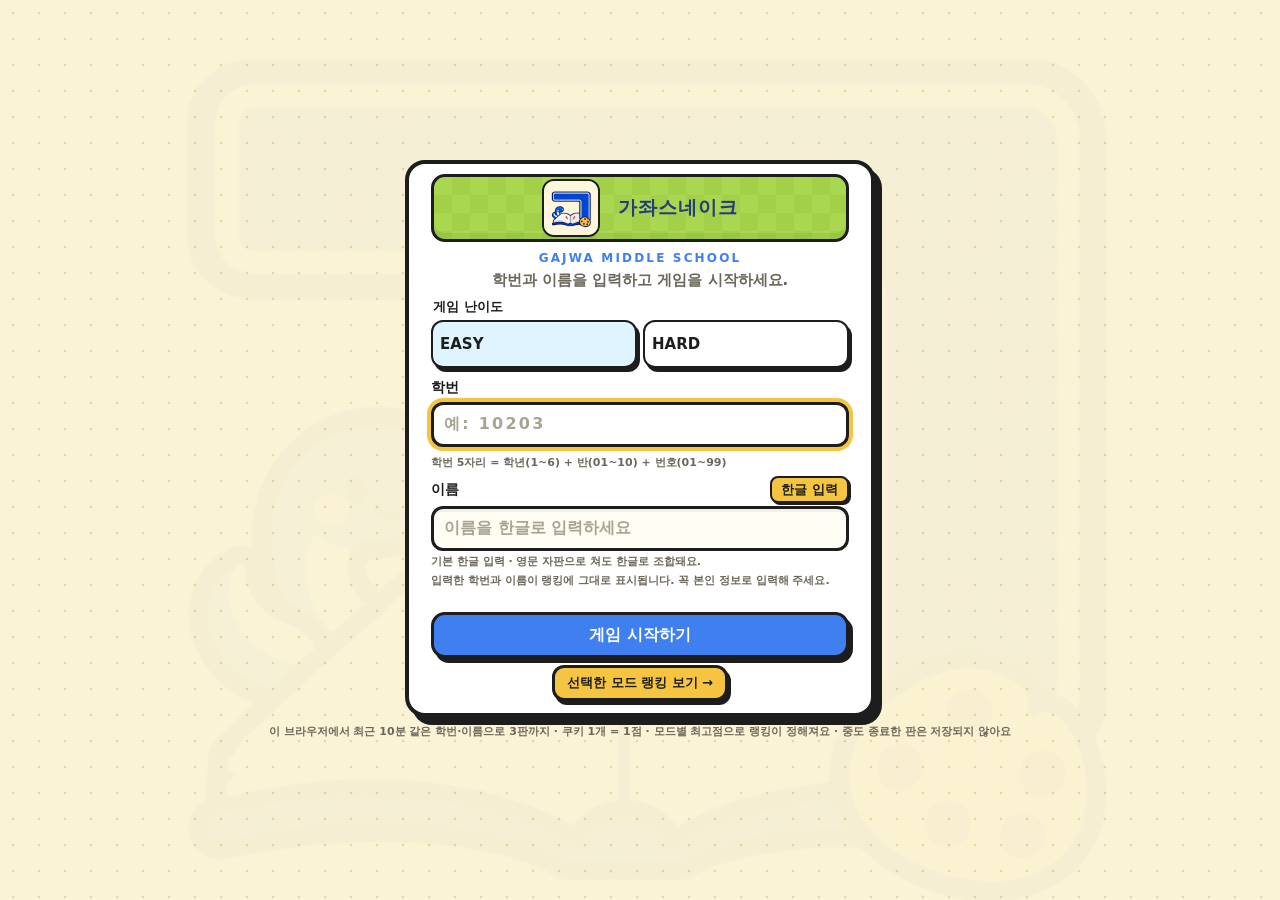
<file: index.html>
<!doctype html>
<html lang="ko">
<head>
<meta charset="utf-8">
<meta name="viewport" content="width=device-width,initial-scale=1">
<meta name="theme-color" content="#4a762c">
<meta name="description" content="가좌중학교 스네이크 게임 입장. 학번과 이름을 입력하세요.">
<title>가좌 스네이크 · 입장</title>
<link rel="icon" href="favicon.svg" type="image/svg+xml">
<link rel="stylesheet" href="style.css?v=20261112-modes6">
</head>
<body class="entry-body">
<main class="entry">
  <section class="entry-card" aria-label="가좌 스네이크 입장">
    <div class="entry-hero" aria-hidden="true">
      <img src="gajwa-cookie-logo-v2.webp" class="hero-emblem" alt="" width="120" height="120">
      <div class="hero-copy"><b>가좌스네이크</b></div>
    </div>
    <span class="eyebrow">GAJWA MIDDLE SCHOOL</span>
    <p class="entry-lead">학번과 이름을 입력하고 게임을 시작하세요.</p>
    <form id="entry-form" novalidate>
      <fieldset class="difficulty-picker">
        <legend>게임 난이도</legend>
        <label class="mode-card easy"><input type="radio" name="gameMode" value="EASY" checked><span><b>EASY</b></span></label>
        <label class="mode-card hard"><input type="radio" name="gameMode" value="HARD"><span><b>HARD</b></span></label>
      </fieldset>
      <label for="student-id">학번</label>
      <input id="student-id" name="studentId" required inputmode="numeric" maxlength="5" autocomplete="off" placeholder="예: 10203" aria-describedby="id-preview">
      <p id="id-preview" class="id-preview" aria-live="polite">학번 5자리 = 학년(1~6) + 반(01~10) + 번호(01~99)</p>
      <div class="name-label-row">
        <label for="student-name">이름</label>
        <button type="button" id="name-mode" class="name-mode-toggle" data-mode="ko" aria-pressed="true" aria-label="영문 입력으로 전환">한글 입력</button>
      </div>
      <input id="student-name" name="name" lang="ko" inputmode="text" required maxlength="20" autocomplete="off" autocapitalize="off" autocorrect="off" spellcheck="false" placeholder="이름을 한글로 입력하세요" aria-describedby="name-input-hint">
      <p id="name-input-hint" class="name-input-hint">기본 한글 입력 · 영문 자판으로 쳐도 한글로 조합돼요.</p>
      <p class="privacy-note">입력한 학번과 이름이 랭킹에 그대로 표시됩니다. 꼭 본인 정보로 입력해 주세요.</p>
      <p id="entry-error" class="entry-error" role="alert"></p>
      <button type="submit" class="primary entry-submit">게임 시작하기</button>
    </form>
    <a class="board-link" id="entry-board-link" href="board.html?gameMode=EASY&v=20261112-modes6">선택한 모드 랭킹 보기 →</a>
  </section>
  <p class="entry-foot">이 브라우저에서 최근 10분 같은 학번·이름으로 3판까지 · 쿠키 1개 = 1점 · 모드별 최고점으로 랭킹이 정해져요 · 중도 종료한 판은 저장되지 않아요</p>
</main>
<script src="config.js?v=20261112-modes6"></script>
<script type="module" src="entry.mjs?v=20261112-modes6"></script>
</body>
</html>
</file>
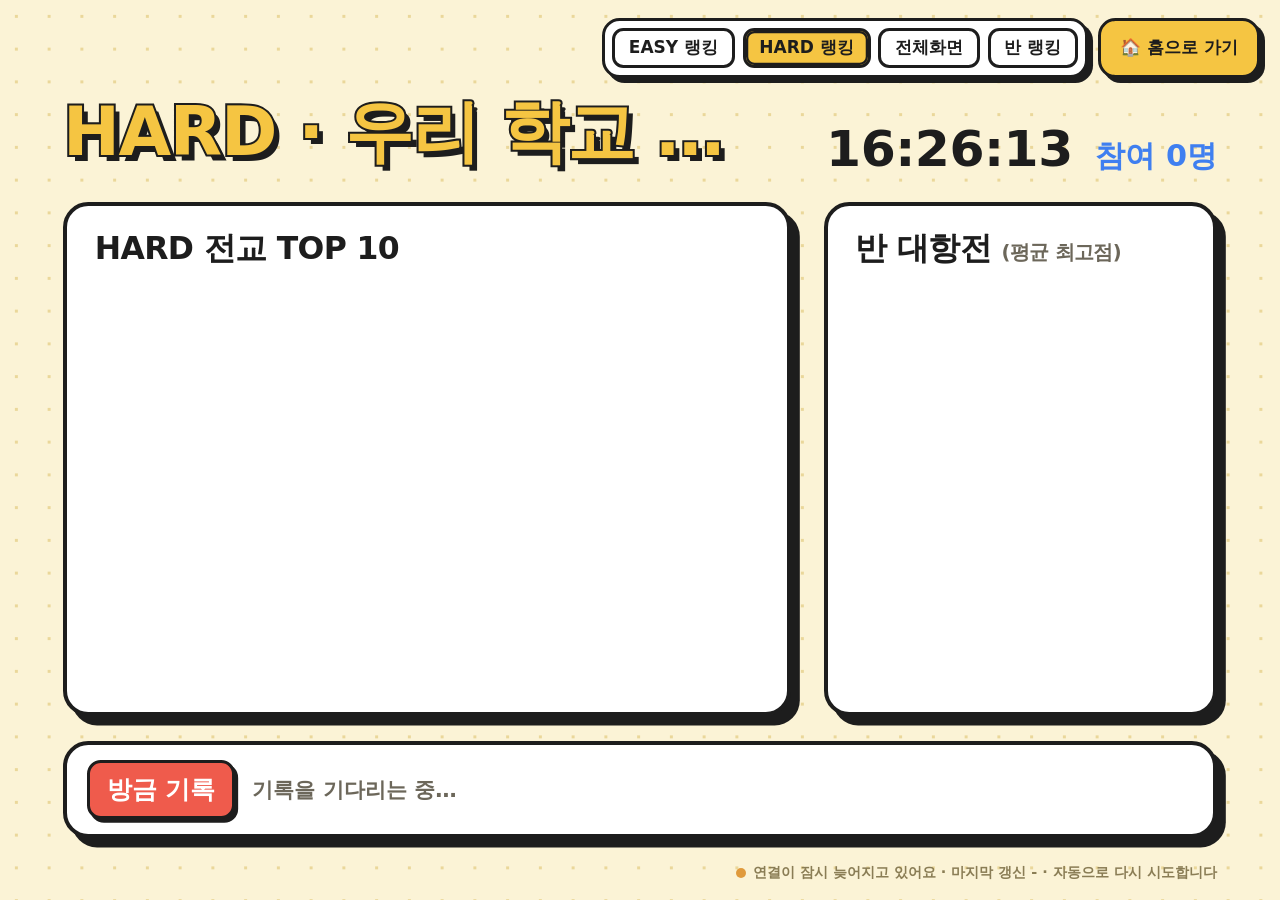
<file: board.html>
<!doctype html>
<html lang="ko">
<head>
<meta charset="utf-8">
<meta name="viewport" content="width=device-width,initial-scale=1">
<meta name="theme-color" content="#fbf3d6">
<title>가좌 스네이크 실시간 랭킹 보드</title>
<link rel="icon" href="favicon.svg" type="image/svg+xml">
<link rel="stylesheet" href="board.css?v=20261112-modes6">
</head>
<body>
<nav class="ranking-nav" aria-label="랭킹 화면 이동">
<div class="tools">
  <button id="mode-easy" class="tool mode-tool" data-game-mode="EASY" aria-pressed="false">EASY 랭킹</button>
  <button id="mode-hard" class="tool mode-tool" data-game-mode="HARD" aria-pressed="false">HARD 랭킹</button>
  <button id="fullscreen" class="tool">전체화면</button>
  <button id="scope-toggle" class="tool" hidden>전체 랭킹</button>
  <button id="change" class="tool" hidden>반 바꾸기</button>
</div>
  <a id="home" class="tool home" href="./?v=20261112-modes6" aria-label="홈으로 가기: 게임 입장 화면"><span aria-hidden="true">🏠</span> 홈으로 가기</a>
</nav>

<div id="board" class="board" hidden>
  <header class="head">
    <h1 id="title">실시간 랭킹</h1>
    <div class="clock-box">
      <b id="clock">00:00:00</b>
      <span id="participants">참여 0명</span>
    </div>
  </header>
  <main class="body">
    <section class="panel top">
      <h2 id="top-title">TOP 10</h2>
      <ol id="top-list" class="top-list"></ol>
      <p id="top-empty" class="empty" hidden>아직 기록이 없어요. 첫 번째 주인공은 누구?</p>
    </section>
    <section class="panel battle">
      <h2 id="battle-title">반 대항전 <small>(평균 최고점)</small></h2>
      <div id="battle-list" class="battle-list"></div>
    </section>
  </main>
  <section class="panel recent">
    <span class="recent-tag">방금 기록</span>
    <div id="recent-list" class="recent-list"><p class="recent-empty">기록을 기다리는 중…</p></div>
  </section>
  <p class="status"><i id="dot"></i><span id="status-text">연결 중…</span></p>
</div>

<section id="picker" class="picker" hidden aria-labelledby="picker-title">
  <h2 id="picker-title">반 랭킹을 선택하세요</h2>
  <div id="picker-grades" class="picker-grades"></div>
  <a class="picker-back" href="./?v=20261112-modes6"><span aria-hidden="true">🎮</span> 게임 하러 가기</a>
</section>

<script src="config.js?v=20261112-modes6"></script>
<script type="module" src="board.mjs?v=20261112-modes6"></script>
</body>
</html>
</file>
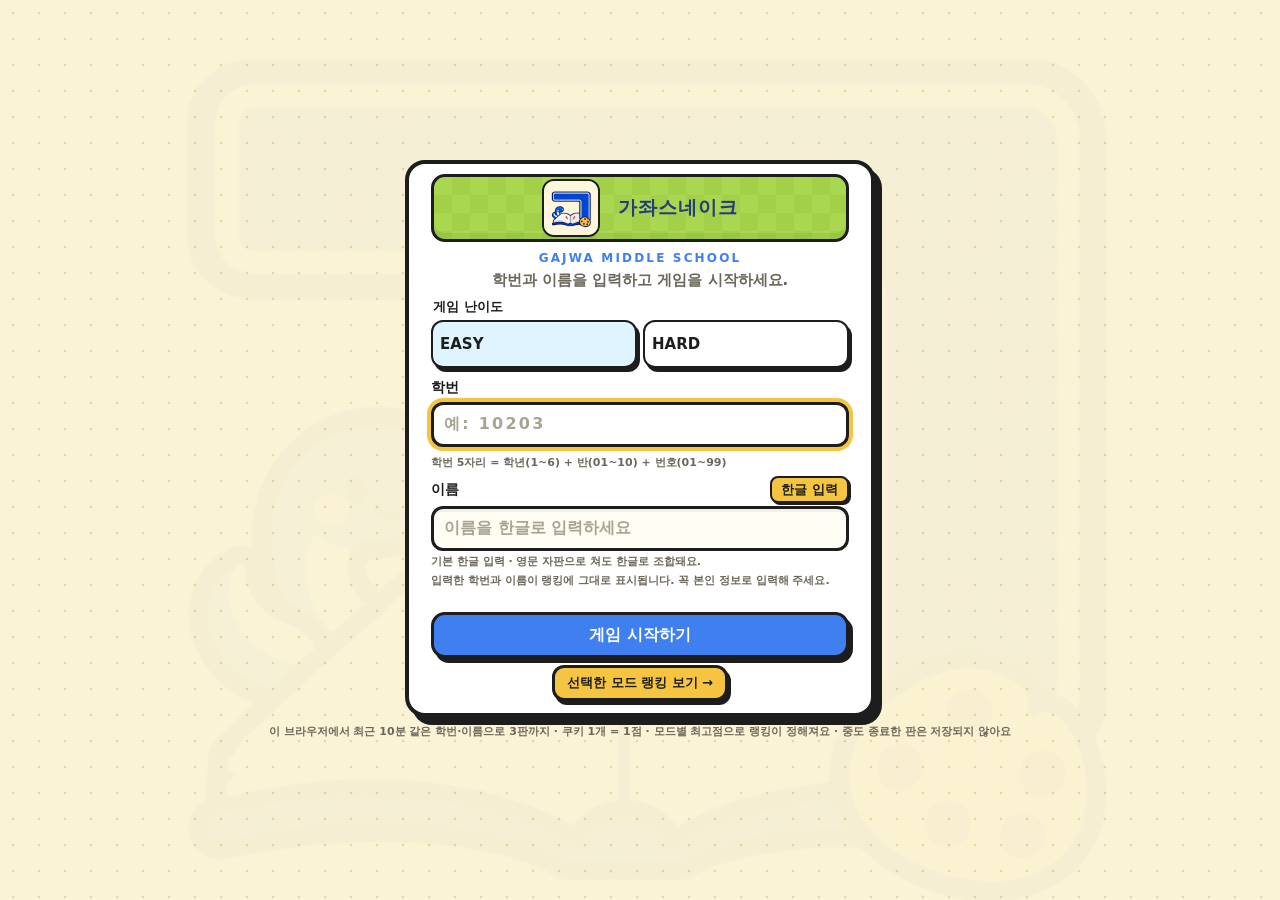
<file: play.html>
<!doctype html>
<html lang="ko">
<head>
<meta charset="utf-8">
<meta name="viewport" content="width=device-width,initial-scale=1">
<meta name="theme-color" content="#4a762c">
<title>가좌 스네이크 · 게임</title>
<link rel="icon" href="favicon.svg" type="image/svg+xml">
<link rel="stylesheet" href="style.css?v=20261112-modes6">
<script>
  // Without a student profile there is nothing to save; go back to the entry form before rendering.
  try { if (!sessionStorage.getItem('gajwa-snake-profile')) location.replace('./'); } catch { location.replace('./'); }
</script>
</head>
<body class="play-body">
<header class="site-header">
  <a class="brand" href="./" aria-label="가좌 스네이크 입장 화면">
    <img class="brand-emblem" src="gajwa-cookie-logo-v2.webp" alt="" width="46" height="46">
    <span>가좌 <strong>스네이크</strong><small>GAJWA MIDDLE SCHOOL</small></span>
  </a>
  <div class="header-right">
    <div class="student-chip"><b id="profile-name">-</b><span id="profile-detail"></span></div>
    <a class="chip-link" id="board-link" href="board.html?v=20261112-modes6" target="_blank" rel="noopener">랭킹 보드</a>
    <button id="change-profile" class="chip-link">학생 변경</button>
  </div>
</header>
<main class="play-main">
  <div class="game-frame" id="game" tabindex="0" role="group" aria-label="스네이크 게임판. 방향키 또는 WASD로 조작합니다.">
    <div class="game-bar">
      <div class="score-cell"><svg viewBox="0 0 30 32" aria-label="쿠키 점수" role="img"><circle cx="15" cy="16" r="12.5" fill="#f1ba60" stroke="#a66c32" stroke-width="1.5"/><path d="M5 15A10 10 0 0 1 13 6" fill="none" stroke="#ffe4a2" stroke-width="1.5"/><g fill="#68402c"><circle cx="10" cy="10" r="2.5"/><circle cx="20" cy="11" r="2.5"/><circle cx="21" cy="20" r="2.5"/><circle cx="13" cy="23" r="2.5"/><circle cx="8" cy="18" r="2"/></g></svg><span id="score">0</span></div>
      <div class="best-cell"><svg viewBox="0 0 30 30" aria-hidden="true"><path d="M8 4H22V12Q22 19 15 19Q8 19 8 12Z M8 7H3Q3 14 9 14 M22 7H27Q27 14 21 14" fill="#f5c542" stroke="#f5c542" stroke-width="1.5"/><rect x="12" y="19" width="6" height="5" fill="#f5c542"/><rect x="9" y="24" width="12" height="3" rx="1" fill="#f5c542"/></svg><span>내 최고</span><b id="best">-</b></div>
      <div class="attempts" id="attempts" role="status" aria-live="polite" aria-label="최근 10분 남은 게임 확인 중"><span class="attempts-title">남은 게임</span><div class="attempt-icons"><svg viewBox="0 0 30 32" aria-hidden="true"><circle cx="15" cy="16" r="12.5" fill="#f1ba60" stroke="#a66c32" stroke-width="1.5"/><g fill="#68402c"><circle cx="10" cy="10" r="2.5"/><circle cx="20" cy="11" r="2.5"/><circle cx="21" cy="20" r="2.5"/><circle cx="13" cy="23" r="2.5"/><circle cx="8" cy="18" r="2"/></g></svg><svg viewBox="0 0 30 32" aria-hidden="true"><circle cx="15" cy="16" r="12.5" fill="#f1ba60" stroke="#a66c32" stroke-width="1.5"/><g fill="#68402c"><circle cx="10" cy="10" r="2.5"/><circle cx="20" cy="11" r="2.5"/><circle cx="21" cy="20" r="2.5"/><circle cx="13" cy="23" r="2.5"/><circle cx="8" cy="18" r="2"/></g></svg><svg viewBox="0 0 30 32" aria-hidden="true"><circle cx="15" cy="16" r="12.5" fill="#f1ba60" stroke="#a66c32" stroke-width="1.5"/><g fill="#68402c"><circle cx="10" cy="10" r="2.5"/><circle cx="20" cy="11" r="2.5"/><circle cx="21" cy="20" r="2.5"/><circle cx="13" cy="23" r="2.5"/><circle cx="8" cy="18" r="2"/></g></svg></div><b id="attempts-count">- / 3</b></div>
      <span class="game-state" id="game-state">준비</span>
      <button id="sound" class="bar-button" aria-label="소리 켜기" aria-pressed="false">소리 꺼짐</button>
      <button id="fullscreen" class="bar-button" aria-label="게임 전체 화면">전체 화면</button>
    </div>
    <div class="board-wrap">
      <canvas id="board" width="400" height="360" aria-label="10열 9행 게임판. 쿠키 10개를 먹어 점수를 얻습니다."></canvas>
      <div class="board-overlay" id="overlay">
        <div class="overlay-card">
          <span class="overlay-kicker" id="overlay-kicker">READY</span>
          <h2 id="overlay-title">준비됐나요?</h2>
          <p id="overlay-description">Enter·스페이스바 또는 시작하기로 게임판을 연 뒤, 방향키를 눌러 출발하세요.</p>
          <button id="play" class="primary">시작하기</button>
          <p class="overlay-foot" id="overlay-foot">Enter 또는 스페이스바 · 시작하기 클릭</p>
        </div>
      </div>
    </div>
  </div>
  <div class="under-game">
    <p id="save-state" role="status" aria-live="polite">Enter 또는 스페이스바로 준비 화면을 닫아 주세요.</p>
    <div><button id="retry-save" class="text-button" hidden>저장 다시 확인</button> <button id="abort" class="text-button" disabled>중도 종료</button></div>
  </div>
  <div class="key-guide">
    <span><kbd>↑</kbd><kbd>←</kbd><kbd>↓</kbd><kbd>→</kbd> / <kbd>W</kbd><kbd>A</kbd><kbd>S</kbd><kbd>D</kbd> 이동</span>
    <span><kbd>Enter</kbd> / <kbd>Space</kbd> 준비 화면 닫기 · 다시 준비</span>
    <span><kbd>Esc</kbd> 중도 종료 · 저장 안 됨</span>
  </div>
  <p class="game-note" id="game-note">이 브라우저에서 최근 10분 동일 학번·이름으로 3판까지 시작 가능 · 쿠키 1개 = 1점. 벽과 몸을 피해 보세요. 다른 탭으로 이동하면 중도 종료되어 저장되지 않습니다.</p>
</main>
<script src="config.js?v=20261112-modes6"></script>
<script type="module" src="app.mjs?v=20261112-modes6"></script>
</body>
</html>
</file>
<file: style.css>
/* Shared design language with the ranking board (board.css): cream dotted paper, thick ink outlines,
   offset "sticker" shadows, chunky 900-weight type, yellow/blue/red accents. */
:root{--ink:#1d1d1d;--cream:#fbf3d6;--yellow:#f5c542;--red:#ef5b4c;--blue:#3f7ff0;--muted:#6c675a;--line:3px solid var(--ink);--shadow:5px 6px 0 var(--ink)}
*{box-sizing:border-box}
html,body{margin:0;min-height:100%}
body{background:var(--cream);background-image:radial-gradient(#ead79a 1.5px,transparent 1.6px);background-size:26px 26px;color:var(--ink);font:15px/1.55 'Pretendard','Apple SD Gothic Neo','Malgun Gothic','Noto Sans KR',system-ui,sans-serif;font-weight:700}
button,input{font:inherit;color:inherit}
button{cursor:pointer}
button:disabled{opacity:.45;cursor:not-allowed}
[hidden]{display:none!important}
button:focus-visible,a:focus-visible,input:focus-visible{outline:3px solid var(--blue);outline-offset:3px}

/* ---------- shared pieces ---------- */
.panel,.entry-card,.game-frame{background:#fff;border:4px solid var(--ink);border-radius:20px;box-shadow:7px 8px 0 var(--ink)}
.title-pop{margin:0;font-weight:900;letter-spacing:-.02em;line-height:1.05;color:var(--yellow);-webkit-text-stroke:2.5px var(--ink);paint-order:stroke fill;text-shadow:4px 4px 0 var(--ink)}
.primary,.tool,.chip-link,.bar-button{border:3px solid var(--ink);border-radius:12px;font-weight:900;text-decoration:none;display:inline-flex;align-items:center;justify-content:center;gap:6px;transition:transform .1s,box-shadow .1s,filter .1s;white-space:nowrap}
.primary{background:var(--blue);color:#fff;font-size:18px;padding:12px 26px;min-width:170px;box-shadow:4px 5px 0 var(--ink)}
.primary:hover:not(:disabled),.chip-link:hover,.bar-button:hover{transform:translateY(-2px);filter:brightness(1.06)}
.primary:active:not(:disabled),.chip-link:active,.bar-button:active{transform:translateY(2px);box-shadow:2px 2px 0 var(--ink)}
.chip-link{background:#fff;color:var(--ink);font-size:14px;padding:6px 14px;box-shadow:3px 4px 0 var(--ink)}
.chip-link.yellow{background:var(--yellow)}
.eyebrow{font-size:12px;letter-spacing:.18em;font-weight:900;color:var(--blue)}
kbd{display:inline-block;min-width:24px;padding:0 6px;margin:0 2px;border:2px solid var(--ink);border-radius:6px;background:#fff;box-shadow:2px 2px 0 var(--ink);font:800 12px/20px 'Pretendard','Apple SD Gothic Neo',system-ui,sans-serif;text-align:center}

/* ---------- entry ---------- */
.entry{min-height:100vh;display:flex;flex-direction:column;align-items:center;justify-content:center;padding:22px 18px}
.entry-card{width:min(470px,100%);padding:24px 32px 22px;text-align:center}
.entry-hero{background:#aad751;background-image:linear-gradient(45deg,#a2d149 25%,transparent 25%,transparent 75%,#a2d149 75%),linear-gradient(45deg,#a2d149 25%,transparent 25%,transparent 75%,#a2d149 75%);background-size:36px 36px;background-position:0 0,18px 18px;border:3px solid var(--ink);border-radius:14px;padding:8px 18px;margin-bottom:14px;box-shadow:inset 0 -6px 0 #0000000f}
.hero-snake{width:100%;height:auto;max-height:92px;display:block;margin:auto}
.entry-card h1{margin:8px 0 10px;font-size:46px;font-weight:900;letter-spacing:-.02em;line-height:1.05;color:var(--yellow);-webkit-text-stroke:3px var(--ink);paint-order:stroke fill;text-shadow:4px 5px 0 var(--ink)}
.entry-lead{margin:0 0 16px;color:var(--muted);font-size:15px;font-weight:800}
#entry-form{text-align:left}
#entry-form label{display:block;font-size:15px;font-weight:900;margin:0 0 6px}
#entry-form input{width:100%;display:block;padding:13px 15px;border:3px solid var(--ink);border-radius:12px;background:#fffdf4;font-size:19px;font-weight:800;margin-bottom:8px;box-shadow:inset 0 3px 0 #0000000d}
#entry-form input::placeholder{color:#a9a392;font-weight:700}
#entry-form input:focus{outline:none;background:#fff;box-shadow:0 0 0 4px var(--yellow)}
#student-id{letter-spacing:.14em;font-variant-numeric:tabular-nums}
.id-preview{display:inline-block;margin:0 0 12px;font-size:13px;color:var(--muted);font-weight:800;min-height:20px}
.id-preview.ok{background:var(--yellow);color:var(--ink);border:2px solid var(--ink);border-radius:999px;padding:2px 12px;font-size:15px;font-weight:900;box-shadow:2px 3px 0 var(--ink)}
.name-label-row{display:flex;align-items:center;justify-content:space-between;gap:10px;margin-bottom:6px}
#entry-form .name-label-row label{margin:0}
.name-mode-toggle{border:2px solid var(--ink);border-radius:8px;background:var(--yellow);padding:4px 9px;font-size:13px;line-height:1.2;font-weight:900;white-space:nowrap;box-shadow:2px 2px 0 var(--ink)}
.name-mode-toggle[data-mode="en"]{background:#fff}
.name-input-hint{margin:0 0 10px;color:var(--muted);font-size:12px;line-height:1.4;font-weight:800}
.privacy-note{font-size:12.5px;color:var(--muted);margin:6px 0 4px;font-weight:700}
.entry-error{min-height:22px;margin:0 0 8px;font-size:14px;color:var(--red);font-weight:900}
.entry-submit{width:100%;padding:15px;font-size:20px;border-radius:14px}
.board-link{margin-top:16px;background:var(--yellow);color:var(--ink);border:3px solid var(--ink);border-radius:12px;padding:8px 18px;display:inline-block;font-size:15px;font-weight:900;text-decoration:none;box-shadow:3px 4px 0 var(--ink);transition:transform .1s}
.board-link:hover{transform:translateY(-2px)}
.entry-foot{margin:18px 0 0;font-size:13px;color:var(--muted);font-weight:800;text-align:center}

/* ---------- play ---------- */
.site-header{max-width:1180px;margin:auto;min-height:86px;display:flex;align-items:center;justify-content:space-between;padding:12px 24px;gap:14px}
.brand{text-decoration:none;display:flex;align-items:center;gap:12px;flex-shrink:0}
.brand svg{width:46px;height:46px;background:var(--yellow);color:var(--ink);border:3px solid var(--ink);border-radius:12px;padding:5px;box-shadow:3px 4px 0 var(--ink)}
.brand span{font-size:30px;font-weight:900;letter-spacing:-.02em;line-height:1;color:var(--yellow);-webkit-text-stroke:2.2px var(--ink);paint-order:stroke fill;text-shadow:3px 3px 0 var(--ink)}
.brand strong{font-weight:900}
.brand small{display:block;margin-top:6px;font-size:10px;letter-spacing:.2em;color:var(--blue);-webkit-text-stroke:0;text-shadow:none;font-weight:900}
.header-right{display:flex;align-items:center;gap:10px;min-width:0;flex-wrap:wrap;justify-content:flex-end}
.student-chip{display:flex;align-items:baseline;gap:8px;background:#fff;border:3px solid var(--ink);border-radius:999px;padding:5px 16px;box-shadow:3px 4px 0 var(--ink);min-width:0;white-space:nowrap}
.student-chip b{font-size:17px;font-weight:900;overflow:hidden;text-overflow:ellipsis}
.student-chip span{font-size:13px;color:var(--blue);font-weight:900}
#board-link{background:var(--yellow)}
.play-main{max-width:1180px;margin:8px auto 28px;padding:0 24px}
.game-frame{--fw:min(100%,calc((100vh - 330px)*10/9 + 40px));width:100%;max-width:var(--fw);margin:0 auto;overflow:hidden;outline:none}
.game-frame:focus,.game-frame:focus-visible{outline:none}
.game-bar{display:flex;align-items:center;gap:10px;height:62px;padding:0 14px 0 20px;background:#fff;border-bottom:4px solid var(--ink)}
.score-cell{display:flex;align-items:center;gap:8px;font-size:30px;font-weight:900;min-width:64px;font-variant-numeric:tabular-nums}
.score-cell svg{width:28px;height:30px}
.best-cell{display:flex;align-items:center;gap:6px;background:var(--cream);border:2px solid var(--ink);border-radius:999px;padding:2px 12px 2px 8px}
.best-cell svg{width:22px;height:22px}
.best-cell svg path,.best-cell svg rect{stroke:var(--ink);stroke-width:1.2}
.best-cell span{font-size:12px;color:var(--muted);font-weight:900}
.best-cell b{font-size:19px;font-weight:900;font-variant-numeric:tabular-nums}
.game-state{margin-left:auto;font-size:13px;font-weight:900;color:var(--muted)}
.bar-button{background:#fff;color:var(--ink);font-size:13px;padding:5px 11px;box-shadow:2px 3px 0 var(--ink)}
.bar-button[aria-pressed="true"]{background:var(--yellow)}
.board-wrap{position:relative;padding:12px;background:#578b36}
canvas{width:100%;height:auto;display:block;aspect-ratio:10/9;border-radius:8px}
.board-overlay{position:absolute;inset:0;display:grid;place-items:center;background:#1d1d1d33;z-index:1}
.overlay-card{background:#fff;border:4px solid var(--ink);border-radius:20px;box-shadow:7px 8px 0 var(--ink);padding:26px 34px 22px;text-align:center;min-width:280px;max-width:90%}
.overlay-kicker{display:inline-block;background:var(--red);color:#fff;border:2px solid var(--ink);border-radius:8px;padding:2px 10px;font-size:12px;letter-spacing:.14em;font-weight:900;box-shadow:2px 2px 0 var(--ink)}
.overlay-card h2{margin:14px 0 8px;font-size:34px;font-weight:900;letter-spacing:-.02em;line-height:1.1}
.overlay-card p{font-size:15px;color:var(--muted);font-weight:800;margin:0 0 20px;white-space:pre-line}
.overlay-card .overlay-foot{font-size:12px;margin:14px 0 0;color:var(--muted)}
.under-game,.key-guide,.game-note{max-width:min(100%,calc((100vh - 330px)*10/9 + 40px));margin-left:auto;margin-right:auto}
.under-game{display:flex;justify-content:space-between;align-items:center;gap:12px;margin-top:18px;min-height:30px}
.under-game p{margin:0;font-size:15px;font-weight:900}
.under-game p.error{color:var(--red)}
.under-game p.success{display:inline-block;background:var(--yellow);border:2px solid var(--ink);border-radius:999px;padding:2px 14px;box-shadow:2px 3px 0 var(--ink)}
.text-button{border:2px solid var(--ink);background:#fff;border-radius:10px;padding:3px 10px;font-size:13px;font-weight:900;box-shadow:2px 2px 0 var(--ink)}
.key-guide{display:flex;justify-content:space-between;gap:12px;flex-wrap:wrap;margin-top:14px;padding:10px 14px;background:#fff;border:3px solid var(--ink);border-radius:14px;box-shadow:3px 4px 0 var(--ink);font-size:13px;font-weight:800}
.game-note{font-size:13px;color:var(--muted);font-weight:800;margin-top:12px;text-align:center}
.game-frame:fullscreen{max-width:none;width:100vw;height:100vh;display:flex;flex-direction:column;align-items:center;justify-content:center;background:var(--cream);border:0;border-radius:0;box-shadow:none}
.game-frame:fullscreen .game-bar{width:min(100%,calc((100vh - 66px)*10/9));border:4px solid var(--ink);border-radius:16px 16px 0 0;flex-shrink:0}
.game-frame:fullscreen .board-wrap{height:auto;width:min(100vw,calc((100vh - 66px)*10/9));aspect-ratio:auto;border:4px solid var(--ink);border-top:0}
.game-frame:fullscreen canvas{height:auto;width:100%}
@media(max-width:760px){
  .site-header{padding:12px 16px}
  .brand span{font-size:24px}
  .play-main{padding:0 14px}
  .game-bar{gap:10px;padding:0 10px 0 14px}
  .game-state,.best-cell span{display:none}
  .board-wrap{padding:8px}
  .entry-card{padding:24px 20px}
  .entry-card h1{font-size:38px}
}

/* ---------- animation hooks used by app.mjs ---------- */
#score{display:inline-block}#score.pop{animation:scorePop .3s ease-out}
@keyframes scorePop{0%{transform:scale(1)}40%{transform:scale(1.3)}100%{transform:scale(1)}}
.board-overlay.enter{background:#1d1d1d66;animation:ovIn .25s ease-out}.board-overlay.enter .overlay-card{animation:cardPop .25s cubic-bezier(.2,1.2,.4,1)}
@keyframes ovIn{from{background:#1d1d1d00}to{background:#1d1d1d66}}
@keyframes cardPop{from{opacity:0;transform:scale(.9)}to{opacity:1;transform:scale(1)}}
@media(prefers-reduced-motion:reduce){.board-overlay.enter,.board-overlay.enter .overlay-card,#score.pop{animation:none}button,.board-link{transition:none}}

/* School crest + cookie-snake identity; never competes with controls. */
body{isolation:isolate}
body::before{content:"";position:fixed;inset:0;background:url('gajwa-cookie-logo-v2.webp') center center / cover no-repeat;opacity:.022;mix-blend-mode:multiply;pointer-events:none;z-index:-1}
.entry-hero{display:flex;align-items:center;justify-content:center;gap:18px;padding:8px 14px}
.hero-emblem{width:108px;height:108px;object-fit:contain;border:2px solid var(--ink);border-radius:12px;background:var(--cream)}
.hero-copy{text-align:left;line-height:1.4}
.hero-copy b{display:block;color:#263b7c;font-size:19px;letter-spacing:.045em;font-weight:900}
.hero-copy span{display:block;margin-top:6px;font-size:13px;font-weight:900}
.brand-emblem{width:46px;height:46px;border:3px solid var(--ink);border-radius:12px;background:var(--cream);box-shadow:3px 4px 0 var(--ink)}
@media(max-width:520px){.entry-hero{gap:10px}.hero-emblem{width:94px;height:94px}.hero-copy b{font-size:17px}.hero-copy span{font-size:12px}}

@media(max-width:520px){
 .site-header{flex-direction:column;gap:10px}
 .header-right{justify-content:center;width:100%}
 .student-chip{flex-basis:100%;max-width:100%;justify-content:center;flex-wrap:wrap;white-space:normal}
 .student-chip b{max-width:100%}
 .overlay-card{min-width:0;width:calc(100% - 20px);max-width:340px;padding:14px 16px 12px;border-radius:16px;box-shadow:4px 5px 0 var(--ink)}
 .overlay-card h2{font-size:26px;margin:8px 0 6px}
 .overlay-card p{font-size:13px;line-height:1.4;margin-bottom:12px}
 .overlay-card .primary{padding:8px 18px;min-width:150px;font-size:16px}
 .overlay-card .overlay-foot{font-size:11px;margin:10px 0 0}
}

/* Three browser-local starts in the rolling 10-minute window. */
.attempts{display:flex;align-items:center;gap:5px;white-space:nowrap;background:#fff8df;border:2px solid var(--ink);border-radius:999px;padding:3px 8px;font-size:12px;font-weight:900;min-width:0}
.attempts-title{font-size:11px;color:var(--muted)}
.attempt-icons{display:flex;gap:1px;align-items:center}
.attempt-icons svg{width:18px;height:19px;flex:none;transition:opacity .2s,filter .2s}
.attempt-icons svg.spent{opacity:.26;filter:grayscale(1)}
.attempts b{font-size:13px;font-variant-numeric:tabular-nums}
@media(max-width:760px){.game-bar{height:auto;min-height:62px;flex-wrap:wrap;justify-content:center;gap:5px 9px;padding:6px 8px}.game-state{display:none}.attempts{order:0}.bar-button{order:1;padding:3px 7px;font-size:12px}.game-frame:fullscreen .board-wrap{width:min(100vw,calc((100vh - 110px)*10/9))}.game-frame:fullscreen .game-bar{width:min(100vw,calc((100vh - 110px)*10/9))}}
@media(max-width:400px){.attempts-title{display:none}.attempts{padding:2px 5px}.attempt-icons svg{width:16px;height:17px}}

/* Keep the remaining-cookie badge readable when the board narrows on a tall desktop viewport. */
.game-bar{container-type:inline-size}
@container (max-width:700px){.game-state,.attempts-title{display:none}.bar-button{padding:4px 7px;font-size:12px}.game-bar .attempts{flex-shrink:0}}

/* Fluid entry and game layout: allow wrapping before text or controls are squeezed. */
.entry{min-height:100dvh;padding:clamp(12px,2.4vh,24px) clamp(10px,2vw,24px)}
.entry-card{width:min(470px,100%);padding:clamp(14px,3vw,32px)}
.entry-card h1{font-size:clamp(30px,6vw,46px)}
.entry-hero{flex-wrap:wrap;gap:clamp(8px,2vw,18px)}
.hero-emblem{width:clamp(72px,12vw,108px);height:auto;aspect-ratio:1;flex:none}
.hero-copy{min-width:0}
.entry-foot{max-width:1000px;overflow-wrap:anywhere}
.site-header{width:100%;max-width:1180px;min-height:0;flex-wrap:wrap;padding:clamp(8px,1.4vh,14px) clamp(10px,2vw,24px)}
.brand{min-width:0}
.brand span{font-size:clamp(19px,2.6vw,30px);min-width:0;white-space:nowrap}
.brand-emblem{width:clamp(34px,4vw,46px);height:auto;aspect-ratio:1;flex:none}
.header-right{min-width:0}
.student-chip{max-width:100%;white-space:normal;overflow-wrap:anywhere}
.student-chip b{min-width:0}
.play-main{padding-inline:clamp(8px,2vw,24px);margin-top:clamp(4px,1vh,12px)}
.game-frame{--fw:min(100%,980px,max(340px,calc((100dvh - 250px)*10/9 + 24px)));max-width:var(--fw);min-width:0}
.game-bar{height:auto;min-height:62px;display:flex;flex-wrap:wrap;justify-content:center;gap:6px clamp(5px,1vw,10px);padding:7px clamp(6px,1vw,14px);container-type:normal}
.score-cell,.best-cell,.attempts,.bar-button{flex:0 0 auto;white-space:nowrap;min-width:max-content}
.score-cell{font-size:clamp(19px,3.4vw,30px);gap:5px}
.score-cell svg{width:clamp(22px,3vw,28px);height:auto;aspect-ratio:28/30;flex:none}
.best-cell{gap:clamp(3px,.6vw,6px);padding:3px clamp(6px,1vw,12px)}
.best-cell svg{width:clamp(18px,2.4vw,22px);height:auto;aspect-ratio:1;flex:none}
.best-cell span{display:inline;white-space:nowrap;word-break:keep-all;min-width:max-content;font-size:clamp(11px,1.4vw,13px)}
.best-cell b{flex:none;font-size:clamp(16px,2vw,19px)}
.attempts{min-width:max-content;padding:3px clamp(5px,.7vw,8px)}
.attempt-icons{flex:none}
.attempt-icons svg{width:clamp(15px,2vw,18px);height:auto;aspect-ratio:18/19}
.attempts b{flex:none;white-space:nowrap}
.game-state{margin-left:0;white-space:nowrap}
.bar-button{padding:clamp(3px,.5vw,5px) clamp(6px,.8vw,11px);font-size:clamp(11px,1.4vw,13px)}
.board-wrap{padding:clamp(5px,1vw,12px)}
.board-wrap canvas{width:100%;height:auto;aspect-ratio:10/9}
.overlay-card{width:min(90%,520px);min-width:0;max-width:calc(100% - 12px);max-height:calc(100% - 12px);overflow:auto;overflow-wrap:anywhere;padding:clamp(10px,2.2vw,26px) clamp(10px,2.8vw,34px)}
.overlay-card h2{font-size:clamp(16px,4vw,34px);margin:clamp(5px,1vw,14px) 0 6px}
.overlay-card p{font-size:clamp(11px,1.8vw,15px);line-height:1.4;margin-bottom:clamp(8px,1.5vw,20px)}
.overlay-card .overlay-foot{font-size:clamp(10px,1.4vw,12px);margin:8px 0 0}
.overlay-card .primary{max-width:100%;min-width:0;font-size:clamp(13px,2vw,18px);padding:clamp(6px,1vw,12px) clamp(10px,2vw,26px)}
.under-game,.key-guide,.game-note{max-width:var(--fw)}
.under-game{flex-wrap:wrap;gap:8px;margin-top:clamp(8px,1.5vh,18px)}
.under-game p{min-width:0;overflow-wrap:anywhere;font-size:clamp(12px,1.7vw,15px)}
.key-guide{margin-top:clamp(8px,1.2vh,14px);font-size:clamp(11px,1.4vw,13px)}
.key-guide span{min-width:0;overflow-wrap:anywhere}
.game-note{font-size:clamp(11px,1.4vw,13px);overflow-wrap:anywhere}
.game-frame:fullscreen{width:100vw;height:100dvh;overflow:auto;justify-content:flex-start;padding:clamp(4px,1vh,12px)}
.game-frame:fullscreen .game-bar,.game-frame:fullscreen .board-wrap{width:min(100%,calc((100dvh - 110px)*10/9 + 20px))}
.game-frame:fullscreen .board-wrap{height:auto;max-height:none;aspect-ratio:auto;border-top:0}
@media(max-width:760px){.game-bar{gap:5px 7px;padding:6px}.best-cell span{display:inline}.attempts-title{display:none}}
@media(max-width:520px){.site-header{gap:8px}.header-right{gap:6px}.student-chip{flex-basis:100%}.entry-hero{flex-wrap:nowrap}.hero-copy b{font-size:clamp(14px,4vw,17px)}.hero-copy span{font-size:clamp(10px,3vw,12px)}.game-bar{min-height:0}.key-guide{padding:8px}}
@media(max-width:340px){.entry-card{padding:12px}.entry-card h1{font-size:29px}.hero-emblem{width:64px}.best-cell span{font-size:10px}.attempt-icons svg{width:14px}.bar-button{font-size:11px;padding:3px 5px}}
@media(max-height:600px){.site-header{padding-block:6px}.play-main{margin-top:2px}.game-note{margin-top:8px}.key-guide{margin-top:8px}.game-frame{--fw:min(100%,980px,max(340px,calc((100dvh - 220px)*10/9 + 24px)))}}

/* Safe centering never places the first field above a short viewport. */
.entry{justify-content:safe center}
.play-main{--fw:min(100%,980px,max(340px,calc((100dvh - 250px)*10/9 + 24px)))}
@media(max-height:600px){.play-main{--fw:min(100%,980px,max(340px,calc((100dvh - 220px)*10/9 + 24px)))}}

/* Use available height for the board while keeping the guide readable beside it. */
.key-guide,.game-note{max-width:min(100%,900px)}
@media(max-height:800px){.entry-card{padding-block:14px}.entry-hero{margin-bottom:8px;padding-block:4px}.hero-emblem{width:clamp(64px,10vw,86px)}.entry-card h1{font-size:clamp(28px,5vw,38px);margin:5px 0}.entry-lead{margin-bottom:8px}#entry-form input{padding:9px 12px;margin-bottom:5px;font-size:17px}.id-preview{margin-bottom:8px}.name-input-hint{margin-bottom:5px}.entry-submit{padding:10px}.board-link{margin-top:10px}.entry-foot{margin-top:10px}}
@media(max-height:600px){.game-frame,.play-main{--fw:min(100%,980px,max(340px,calc((100dvh - 220px)*10/9 + 24px)))}}

@media(max-width:520px){.game-bar::before{content:"";flex-basis:100%;height:0;order:1}.game-bar .score-cell,.game-bar .best-cell,.game-bar .attempts{order:0}.game-bar .bar-button{order:2}}

/* React to the board width, not only the browser width. */
.game-frame{container-type:inline-size}
@container(max-width:700px){.game-bar::before{content:"";flex-basis:100%;height:0;order:1}.game-bar .score-cell,.game-bar .best-cell,.game-bar .attempts{order:0}.game-bar .bar-button{order:2}.game-state{display:none}}

/* EASY / HARD mode selector */
.difficulty-picker{border:0;padding:0;margin:0 0 12px;display:grid;grid-template-columns:1fr 1fr;gap:9px}.difficulty-picker legend{width:100%;margin:0 0 6px;font-size:14px;font-weight:900}.mode-card{position:relative;display:block;margin:0;cursor:pointer}.mode-card input{position:absolute;opacity:0;pointer-events:none}.mode-card span{display:flex;min-height:58px;flex-direction:column;justify-content:center;gap:2px;border:3px solid var(--ink);border-radius:12px;padding:7px 10px;background:#fff;box-shadow:3px 4px 0 var(--ink);transition:transform .1s,background .1s}.mode-card b{font-size:17px;font-weight:900}.mode-card small{font-size:11px;line-height:1.25;color:var(--muted);font-weight:800}.mode-card>input{position:absolute;opacity:0;pointer-events:none}.mode-card>span{display:flex;min-height:64px;flex-direction:column;justify-content:center;gap:2px;padding:8px 10px;border:2px solid var(--ink);border-radius:12px;cursor:pointer}.mode-card.easy input:checked+span{background:#dff4ff}.mode-card.hard input:checked+span{background:var(--yellow)}.mode-card input:focus-visible+span{outline:3px solid var(--blue);outline-offset:3px}.mode-card:hover span{transform:translateY(-1px)}
body[data-game-mode=EASY] .game-frame{border-color:#245d89}body[data-game-mode=EASY] .overlay-kicker{background:#3f9ed8}body[data-game-mode=EASY] #board-link{background:#dff4ff}
@media(max-width:380px){.difficulty-picker{gap:6px}.mode-card span{padding:6px 7px}.mode-card small{font-size:10px}}

@media(max-height:900px){.entry{padding-block:8px}.entry-card{padding:10px 22px 12px}.entry-hero{padding:2px 12px;margin-bottom:4px}.hero-emblem{width:58px}.entry-card h1{font-size:30px;margin:2px 0 4px}.entry-lead{margin-bottom:5px}.difficulty-picker{margin-bottom:6px;gap:6px}.difficulty-picker legend{margin-bottom:3px;font-size:13px}.mode-card span,.mode-card>span{min-height:48px;padding:4px 7px}.mode-card b{font-size:15px}.mode-card small{font-size:10px}#entry-form label{font-size:14px;margin-bottom:3px}#entry-form input{padding:7px 10px;margin-bottom:3px;font-size:16px}.id-preview{min-height:16px;margin-bottom:5px;font-size:11px}.name-label-row{margin-bottom:3px}.name-input-hint{margin-bottom:3px;font-size:11px}.privacy-note{margin:2px 0;font-size:11px}.entry-error{min-height:16px;margin-bottom:4px;font-size:12px}.entry-submit{padding:8px;font-size:16px}.board-link{margin-top:7px;padding:5px 12px;font-size:13px}.entry-foot{margin-top:6px;font-size:11px}}
</file>
<file: board.css>
:root{--u:min(1vw,1.4vh);--ink:#1d1d1d;--cream:#fbf3d6;--yellow:#f5c542;--red:#ef5b4c;--blue:#3f7ff0}
*{box-sizing:border-box}
html,body{margin:0;min-height:100%;background:var(--cream);color:var(--ink)}
body{font-family:'Pretendard','Apple SD Gothic Neo','Malgun Gothic','Noto Sans KR',system-ui,sans-serif;font-weight:800;background-image:radial-gradient(#ead79a 1.5px,transparent 1.6px);background-size:calc(var(--u)*2.6) calc(var(--u)*2.6)}
button{font:inherit;color:inherit;cursor:pointer}
[hidden]{display:none!important}
button:focus-visible,a:focus-visible{outline:.3em solid var(--blue);outline-offset:.2em}

.ranking-nav{position:fixed;top:calc(var(--u)*1.4);right:calc(var(--u)*1.6);z-index:5;max-width:calc(100% - var(--u)*3.2);display:flex;align-items:flex-start;justify-content:flex-end;gap:calc(var(--u)*.8)}
.tools{display:flex;flex:0 1 auto;min-width:0;flex-wrap:wrap;justify-content:flex-end;gap:calc(var(--u)*.6);background:#fff;border:calc(var(--u)*.3) solid var(--ink);border-radius:calc(var(--u)*1.4);padding:calc(var(--u)*.55);box-shadow:calc(var(--u)*.4) calc(var(--u)*.4) 0 var(--ink)}
.tool{border:calc(var(--u)*.25) solid var(--ink);background:#fff;border-radius:calc(var(--u)*.9);padding:calc(var(--u)*.45) calc(var(--u)*1.1);font-size:max(11px,calc(var(--u)*1.35));font-weight:900}
.tool.home{display:inline-flex;flex-shrink:0;align-items:center;gap:.35em;color:inherit;text-decoration:none;background:var(--yellow);white-space:nowrap;border:calc(var(--u)*.3) solid var(--ink);border-radius:calc(var(--u)*1.4);padding:calc(var(--u)*1.25) calc(var(--u)*1.5);box-shadow:calc(var(--u)*.4) calc(var(--u)*.4) 0 var(--ink)}
.tool:hover{background:var(--yellow)}

.board{height:100vh;padding:calc(var(--u)*3) calc(var(--u)*5) calc(var(--u)*1.4);display:grid;grid-template-rows:auto minmax(0,1fr) auto auto;gap:calc(var(--u)*2)}
.head{display:flex;align-items:flex-end;justify-content:space-between;gap:calc(var(--u)*3);padding-top:calc(var(--u)*1.2)}
.head h1{margin:0;min-width:0;white-space:nowrap;overflow:hidden;text-overflow:ellipsis;padding:0 calc(var(--u)*.6) calc(var(--u)*.7) 0;font-size:calc(var(--u)*5.4);line-height:1.05;font-weight:900;letter-spacing:-.02em;color:var(--yellow);-webkit-text-stroke:calc(var(--u)*.32) var(--ink);paint-order:stroke fill;text-shadow:calc(var(--u)*.45) calc(var(--u)*.5) 0 var(--ink)}
.clock-box{display:flex;align-items:baseline;gap:calc(var(--u)*1.8);margin-top:calc(var(--u)*5.6);line-height:1.05;white-space:nowrap;flex-shrink:0}
.clock-box b{display:block;font-size:calc(var(--u)*4);font-weight:900;font-variant-numeric:tabular-nums;letter-spacing:-.01em}
.clock-box span{display:block;font-size:calc(var(--u)*2.4);font-weight:900;color:var(--blue)}

.body{display:grid;grid-template-columns:minmax(0,1.85fr) minmax(0,1fr);gap:calc(var(--u)*2.6);min-height:0}
.panel{background:#fff;border:calc(var(--u)*.38) solid var(--ink);border-radius:calc(var(--u)*2);box-shadow:calc(var(--u)*.7) calc(var(--u)*.75) 0 var(--ink);padding:calc(var(--u)*1.8) calc(var(--u)*2.2);min-height:0;display:flex;flex-direction:column}
.panel h2{white-space:nowrap;margin:0 0 calc(var(--u)*1.3);font-size:calc(var(--u)*2.5);font-weight:900;letter-spacing:-.02em}
.panel h2 small{font-size:.62em;color:#6c675a}

.top-list{--rows:5;list-style:none;margin:0;padding:0;flex:1;min-height:0;display:grid;grid-template-rows:repeat(var(--rows),minmax(calc(var(--u)*5.2),1fr));gap:calc(var(--u)*.85);overflow:auto;overscroll-behavior:contain}
.top-list.many{grid-auto-flow:column;grid-template-columns:1fr 1fr;column-gap:calc(var(--u)*1.4)}
.top-row{display:grid;grid-template-columns:calc(var(--u)*4.4) minmax(0,1fr) auto;align-items:center;gap:calc(var(--u)*1.3);border:calc(var(--u)*.28) solid var(--ink);border-radius:calc(var(--u)*1.3);padding:0 calc(var(--u)*1.5);background:#fffdf4;min-height:calc(var(--u)*5.2);padding-block:calc(var(--u)*.3)}
.top-row .rank{width:calc(var(--u)*4);height:calc(var(--u)*4);border-radius:50%;display:grid;place-items:center;background:#f1efe6;border:calc(var(--u)*.25) solid var(--ink);font-size:calc(var(--u)*2);font-weight:900}
.top-row.r1{background:#fff3c4}.top-row.r1 .rank{background:var(--yellow)}
.top-row.r2 .rank{background:#d8dee8}.top-row.r3 .rank{background:#eaa66c}
.top-row .who{min-width:0;display:flex;align-items:baseline;gap:0 calc(var(--u)*1);flex-wrap:wrap;line-height:1.2}
.top-row .name{font-size:calc(var(--u)*2.5);font-weight:900;white-space:nowrap;overflow:hidden;text-overflow:ellipsis}
.top-row .detail{font-size:calc(var(--u)*1.45);color:#6c675a;font-weight:800;white-space:nowrap}
.top-row .score{white-space:nowrap;font-size:calc(var(--u)*2.6);font-weight:900;font-variant-numeric:tabular-nums}
.top-list.many .name{font-size:calc(var(--u)*2.1)}.top-list.many .score{font-size:calc(var(--u)*2.2)}
.top-row.flash{animation:flash 1.6s ease-out}
@keyframes flash{0%{background:var(--yellow);transform:scale(1.03)}100%{transform:none}}
.empty{flex:1;display:grid;place-items:center;margin:0;font-size:calc(var(--u)*2.6);color:#55524a;font-weight:800;text-align:center}

.battle-list{--rows:5;flex:1;min-height:0;overflow:auto;display:grid;grid-template-rows:repeat(var(--rows),minmax(calc(var(--u)*3.2),1fr));gap:calc(var(--u)*.4);align-items:center}
.battle-row{display:grid;grid-template-columns:calc(var(--u)*4.8) minmax(0,1fr) calc(var(--u)*5.6);align-items:center;gap:calc(var(--u)*1);height:min(100%,calc(var(--u)*4.6));padding:0 calc(var(--u)*.9);border-radius:calc(var(--u)*1.2)}
.battle-row.mine{background:#fdf0b8}
.battle-row.wide{grid-template-columns:calc(var(--u)*9.4) minmax(0,1fr) calc(var(--u)*5.2)}
.battle-row.wide .label{font-size:calc(var(--u)*1.75)}
.battle-list .empty{grid-row:1/-1;font-size:calc(var(--u)*1.9)}
.battle-row .label{font-size:calc(var(--u)*2);font-weight:900;white-space:nowrap}
.battle-row.mine .label{color:var(--red)}
.battle-row .track{height:62%;display:flex;align-items:center}
.battle-row .bar{height:100%;min-width:calc(var(--u)*.55);border:calc(var(--u)*.25) solid var(--ink);border-radius:calc(var(--u)*.9);box-shadow:calc(var(--u)*.2) calc(var(--u)*.25) 0 var(--ink);transition:width .7s cubic-bezier(.2,.8,.2,1)}
.battle-row .value{text-align:right;font-size:calc(var(--u)*2);font-weight:900;font-variant-numeric:tabular-nums}

.recent{flex-direction:row;align-items:center;gap:calc(var(--u)*1.4);padding:calc(var(--u)*1.2) calc(var(--u)*1.6)}
.recent-tag{flex-shrink:0;background:var(--red);color:#fff;border:calc(var(--u)*.28) solid var(--ink);border-radius:calc(var(--u)*1.1);padding:calc(var(--u)*.8) calc(var(--u)*1.3);font-size:calc(var(--u)*2);font-weight:900;box-shadow:calc(var(--u)*.25) calc(var(--u)*.3) 0 var(--ink)}
.recent-list{flex:1;min-width:0;display:grid;grid-template-columns:repeat(5,minmax(0,1fr));gap:calc(var(--u)*1.1)}
.recent-card{min-width:0;border:calc(var(--u)*.26) solid var(--ink);border-radius:calc(var(--u)*1.1);padding:calc(var(--u)*.55) calc(var(--u)*1.1);display:flex;flex-direction:column;line-height:1.25;background:#fff}
.recent-card .who{font-size:calc(var(--u)*1.45);font-weight:800;white-space:nowrap;overflow:hidden;text-overflow:ellipsis}
.recent-card .line{display:flex;align-items:baseline;gap:calc(var(--u)*.7)}
.recent-card .line b{font-size:calc(var(--u)*1.95);font-weight:900}
.recent-card .line small{font-size:calc(var(--u)*1.2);color:#7b766a}
.recent-card.fresh{animation:fresh 1.8s ease-out}
@keyframes fresh{0%{background:var(--yellow);transform:translateY(-30%)}35%{transform:none}100%{background:#fff}}
.recent-empty{grid-column:1/-1;margin:0;font-size:calc(var(--u)*1.7);color:#6c675a}

.status{margin:0;text-align:right;font-size:max(10px,calc(var(--u)*1.15));font-weight:700;color:#8a7d55}
.status i{display:inline-block;width:.7em;height:.7em;border-radius:50%;background:#bbb;margin-right:.45em;vertical-align:-.02em}
.status i.on{background:#55a630;box-shadow:0 0 0 .25em #55a63033;animation:pulse 2s infinite}.status i.off{background:#e09a3c}
@keyframes pulse{50%{box-shadow:0 0 0 .5em #55a63000}}

.picker{min-height:100vh;display:flex;flex-direction:column;align-items:center;justify-content:center;gap:calc(var(--u)*2.6);padding:calc(var(--u)*6) calc(var(--u)*4)}
.picker h2{margin:0 0 calc(var(--u)*1);font-size:calc(var(--u)*5.4);font-weight:900;letter-spacing:-.02em}
.pick{border:calc(var(--u)*.35) solid var(--ink);border-radius:calc(var(--u)*1.4);background:var(--blue);color:#fff;font-size:calc(var(--u)*2.5);font-weight:900;padding:calc(var(--u)*1.3) calc(var(--u)*2);min-width:calc(var(--u)*13);box-shadow:calc(var(--u)*.4) calc(var(--u)*.55) 0 var(--ink);transition:transform .1s}
.pick:hover{transform:translateY(-2px);filter:brightness(1.07)}
.pick:active{transform:translateY(2px);box-shadow:calc(var(--u)*.2) calc(var(--u)*.25) 0 var(--ink)}
.pick-all{background:var(--yellow);color:var(--ink);font-size:calc(var(--u)*2.8);padding:calc(var(--u)*1.4) calc(var(--u)*4)}
.picker-grades{display:grid;gap:calc(var(--u)*1.8)}
.picker-row{display:flex;align-items:center;gap:calc(var(--u)*2)}
.picker-grade{width:calc(var(--u)*9);font-size:calc(var(--u)*2.6);font-weight:900;text-align:right}
.picker-buttons{display:flex;flex-wrap:wrap;gap:calc(var(--u)*1.3)}
.picker-back{display:inline-flex;align-items:center;justify-content:center;gap:.4em;font-size:max(20px,calc(var(--u)*2.4));font-weight:900;color:var(--ink);background:var(--yellow);border:calc(var(--u)*.3) solid var(--ink);border-radius:calc(var(--u)*1.4);padding:calc(var(--u)*1.1) calc(var(--u)*2.4);margin-top:calc(var(--u)*1);text-decoration:none;box-shadow:calc(var(--u)*.4) calc(var(--u)*.5) 0 var(--ink)}
.picker-back:hover{filter:brightness(1.06)}

@media (max-aspect-ratio:5/4){
  :root{--u:min(1.55vw,1.2vh)}
  .board{height:auto;min-height:100vh;grid-template-rows:auto auto auto auto;padding-top:calc(var(--u)*9)}
  .head{padding-right:0;flex-wrap:wrap}
  .body{grid-template-columns:1fr}
  .top-list,.top-list.many{flex:none;min-height:0;overflow:visible;grid-auto-flow:row;grid-template-columns:1fr;grid-template-rows:none;grid-auto-rows:minmax(calc(var(--u)*5.2),auto)}
  .battle-list{min-height:calc(var(--u)*30)}
  .recent{flex-direction:column;align-items:stretch}
  .recent-list{grid-template-columns:repeat(auto-fill,minmax(calc(var(--u)*20),1fr))}
}
@media (prefers-reduced-motion:reduce){*{animation:none!important;transition:none!important}}

/* Bound projector scaling, and let short or narrow screens scroll instead of compressing rankings. */
:root{--u:clamp(7px,min(1vw,1.4vh),14px)}
.board{max-width:1600px;margin-inline:auto;min-height:100svh;height:auto}
.ranking-nav{max-width:calc(100vw - 16px)}
.tool.home,.picker-back{align-items:center;white-space:nowrap}
.tool.home span,.picker-back span{display:inline-flex;align-items:center;justify-content:center;flex:none;min-width:1em;line-height:1}
.body{min-height:calc(var(--u)*38)}
.top-list,.battle-list{min-width:0}
.top-row .who,.top-row .name,.battle-row .track{min-width:0}
.recent-card .line{flex-wrap:wrap}
.picker{min-height:100svh}
.picker h2{text-align:center;overflow-wrap:anywhere}
.picker-row{flex-wrap:wrap}
@media(min-aspect-ratio:5/4) and (min-height:800px){.board{height:100svh}}
@media(max-height:799px){.board{height:auto;min-height:100svh;grid-template-rows:auto auto auto auto}.body{min-height:calc(var(--u)*38)}}
@media(max-aspect-ratio:5/4){:root{--u:clamp(7px,min(1.55vw,1.2vh),10px)}.board{height:auto}.body{min-height:0}}
@media(max-width:850px){.board{height:auto;grid-template-rows:auto auto auto auto}.body{grid-template-columns:1fr}.top-list,.top-list.many{flex:none;min-height:0;overflow:visible;grid-auto-flow:row;grid-template-columns:1fr;grid-template-rows:none;grid-auto-rows:minmax(calc(var(--u)*5.2),auto)}.battle-list{min-height:calc(var(--u)*30)}.recent{flex-direction:column;align-items:stretch}.recent-list{grid-template-columns:repeat(auto-fit,minmax(min(100%,calc(var(--u)*20)),1fr))}}
@media(max-width:480px){.ranking-nav{left:8px;right:8px;max-width:none;flex-wrap:wrap;gap:6px}.ranking-nav .tools{order:2;max-width:100%}.ranking-nav .tool.home{order:1;margin-left:auto}.board{padding:clamp(96px,28vw,124px) 12px 16px;gap:14px}.head{gap:6px}.head h1{font-size:clamp(26px,8vw,38px);white-space:normal}.clock-box{margin-top:0;flex-wrap:wrap;gap:4px 12px}.clock-box b{font-size:clamp(20px,7vw,28px)}.clock-box span{font-size:clamp(14px,4vw,18px)}.panel{padding:12px;border-width:3px}.panel h2{font-size:clamp(18px,5vw,22px)}.top-row{grid-template-columns:34px minmax(0,1fr) auto;gap:8px;padding-inline:8px;min-height:48px}.top-row .rank{width:30px;height:30px;font-size:14px}.top-row .name{font-size:clamp(14px,4.4vw,18px)}.top-row .detail{font-size:12px}.top-row .score{font-size:clamp(15px,4.6vw,18px)}.recent-list{grid-template-columns:repeat(auto-fit,minmax(min(100%,140px),1fr))}.picker{padding:80px 14px 20px}.picker h2{font-size:clamp(25px,7vw,38px)}.picker-grade{width:100%;text-align:left}.picker-row{gap:8px}.pick{font-size:clamp(16px,4.5vw,20px);min-width:52px;padding:8px 12px}.pick-all{max-width:100%;white-space:normal}.picker-back{max-width:100%;text-align:center;white-space:normal}}

@media(max-width:480px){.ranking-nav .tools{order:1}.ranking-nav .tool.home{order:2;margin-left:auto}}

@media(max-width:850px){.battle-list{min-height:calc(var(--u)*18)}}

.mode-tool[data-game-mode=EASY].active{background:#dff4ff;color:#245d89}.mode-tool[data-game-mode=HARD].active{background:var(--yellow)}.mode-tool[aria-pressed=true]{box-shadow:inset 0 0 0 calc(var(--u)*.18) var(--ink)}

/* Prevent CSS Grid min-content from widening the ranking page after adding mode buttons. */
.board{grid-template-columns:minmax(0,1fr)}
.head,.body,.recent{min-width:0}
</file>
